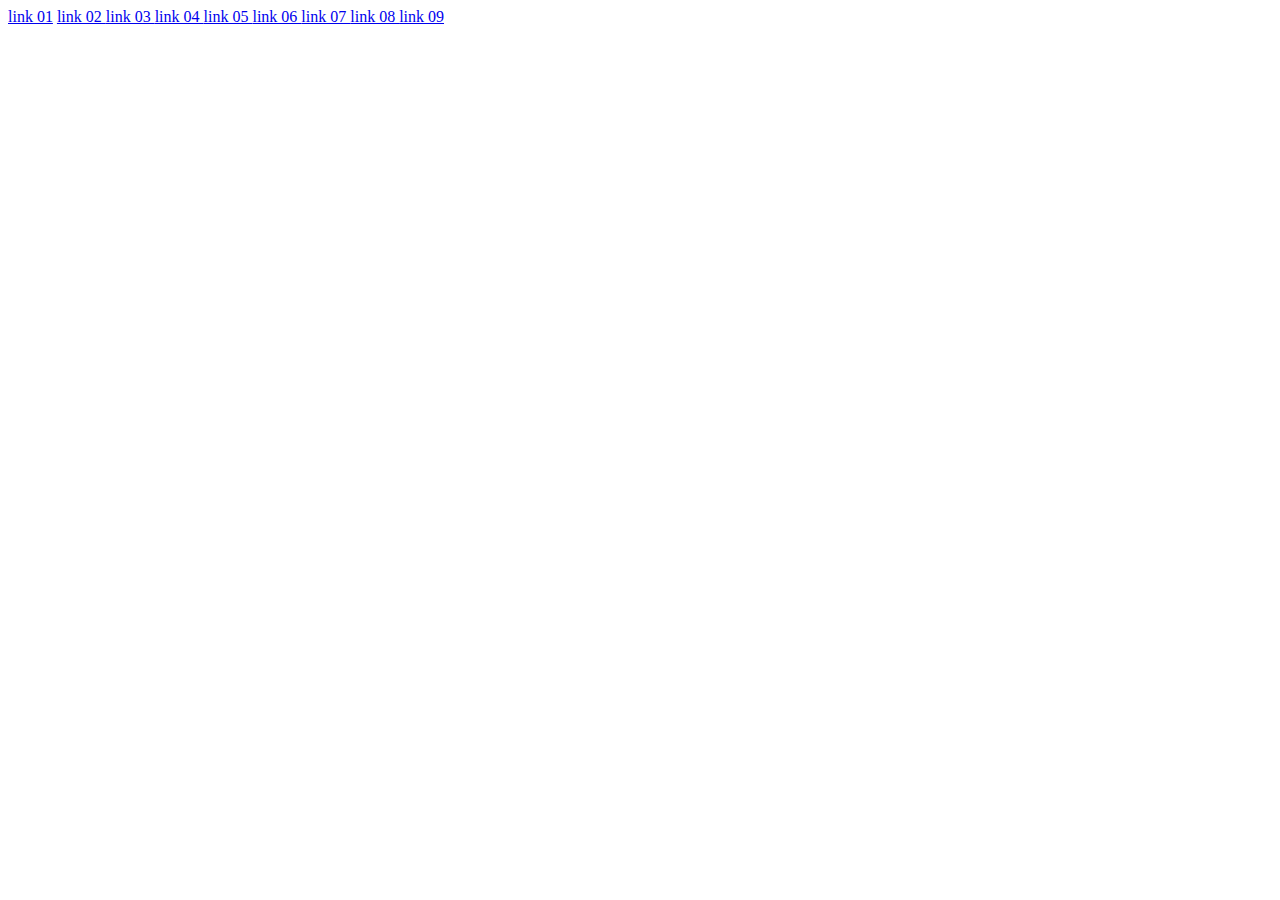
<file: index.html>
<!DOCTYPE html>
<html lang="en">
<head>
    <meta charset="UTF-8">
    <meta name="viewport" content="width=device-width, initial-scale=1.0">
    <title>Index</title>
</head>
<body>
    
    <a href="./task_01/taklif_42_45.html"> link 01</a>
    <a href="./task_02/taklif_46_to_53.html"> link 02 </a>
    <a href="./task_03/taklif_54_to_56.html"> link 03 </a>
    <a href="./task_04/taklif_57_to_64.html"> link 04 </a>
    <a href="./task_04/taklif_60.html"> link 05 </a>
    <a href="./task_05/taklif_65_to_67.html"> link 06 </a>
    <a href="./task_06/taklif_68_to_73.html"> link 07 </a>
    <a href="./task_07/taklif_74_to_77.html"> link 08 </a>
    <a href="./task_08/taklif_78_to_82.html"> link 09 </a>

</body>
</html>
</file>
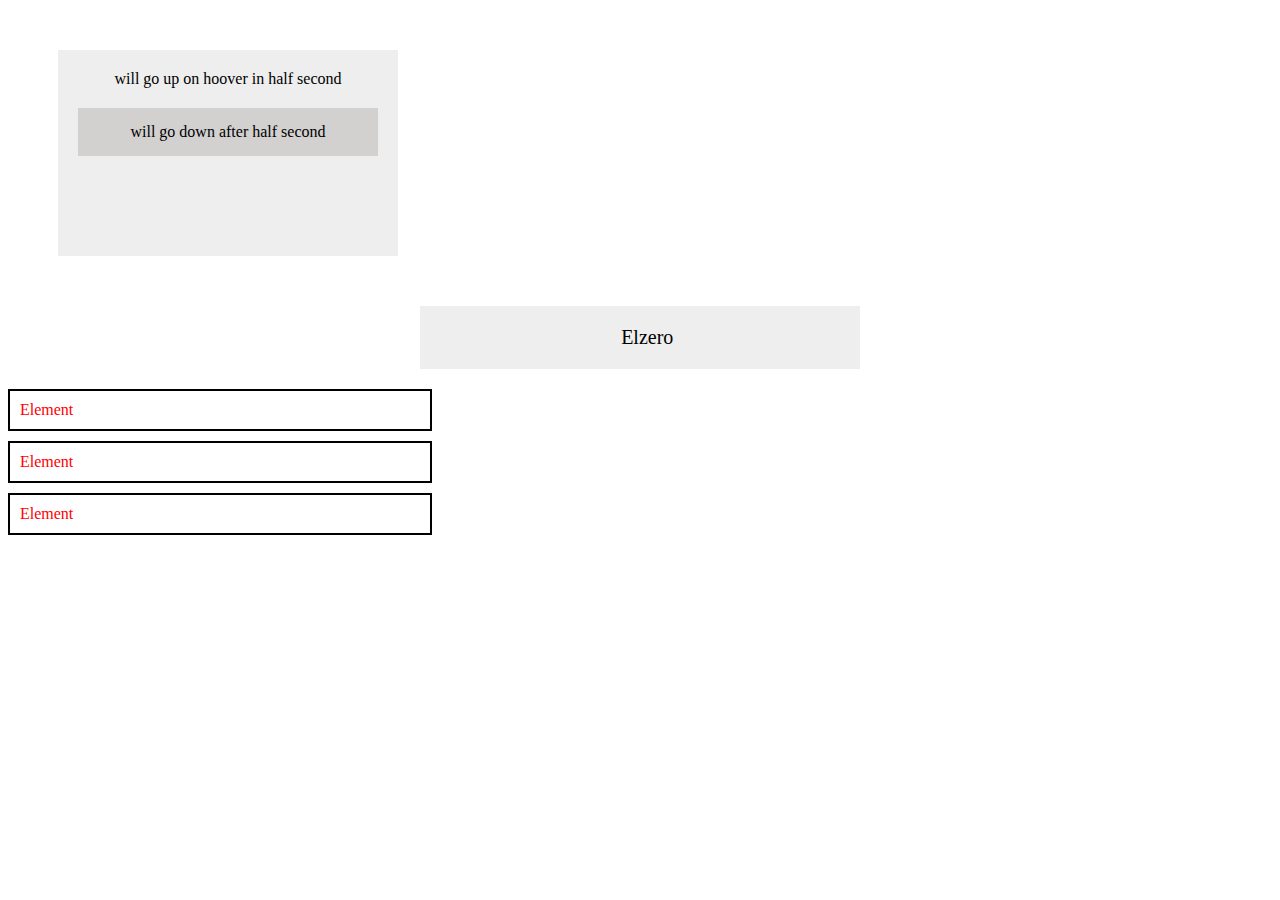
<file: task_01/taklif_42_45.html>
<!DOCTYPE html>
<html lang="en">

<head>
    <meta charset="UTF-8">
    <meta name="viewport" content="width=device-width, initial-scale=1.0">
    <title>Document</title>
    <link rel="stylesheet" href="taklif_42_45.css">
</head>

<body>
    <div class="parent">
        will go up on hoover in half second
        <div class="child"> will go down after half second </div>
    </div>

    <div class="one" style="
  background-color: red;
  color: white;
  padding: 20px;
  border: 1px solid blue;
  font-size: 80px;">
        Hello Div
    </div>

    <div class="two">Element</div>
    <div class="two">Element</div>
    <div class="two">Element</div>
</body>

</html>
</file>
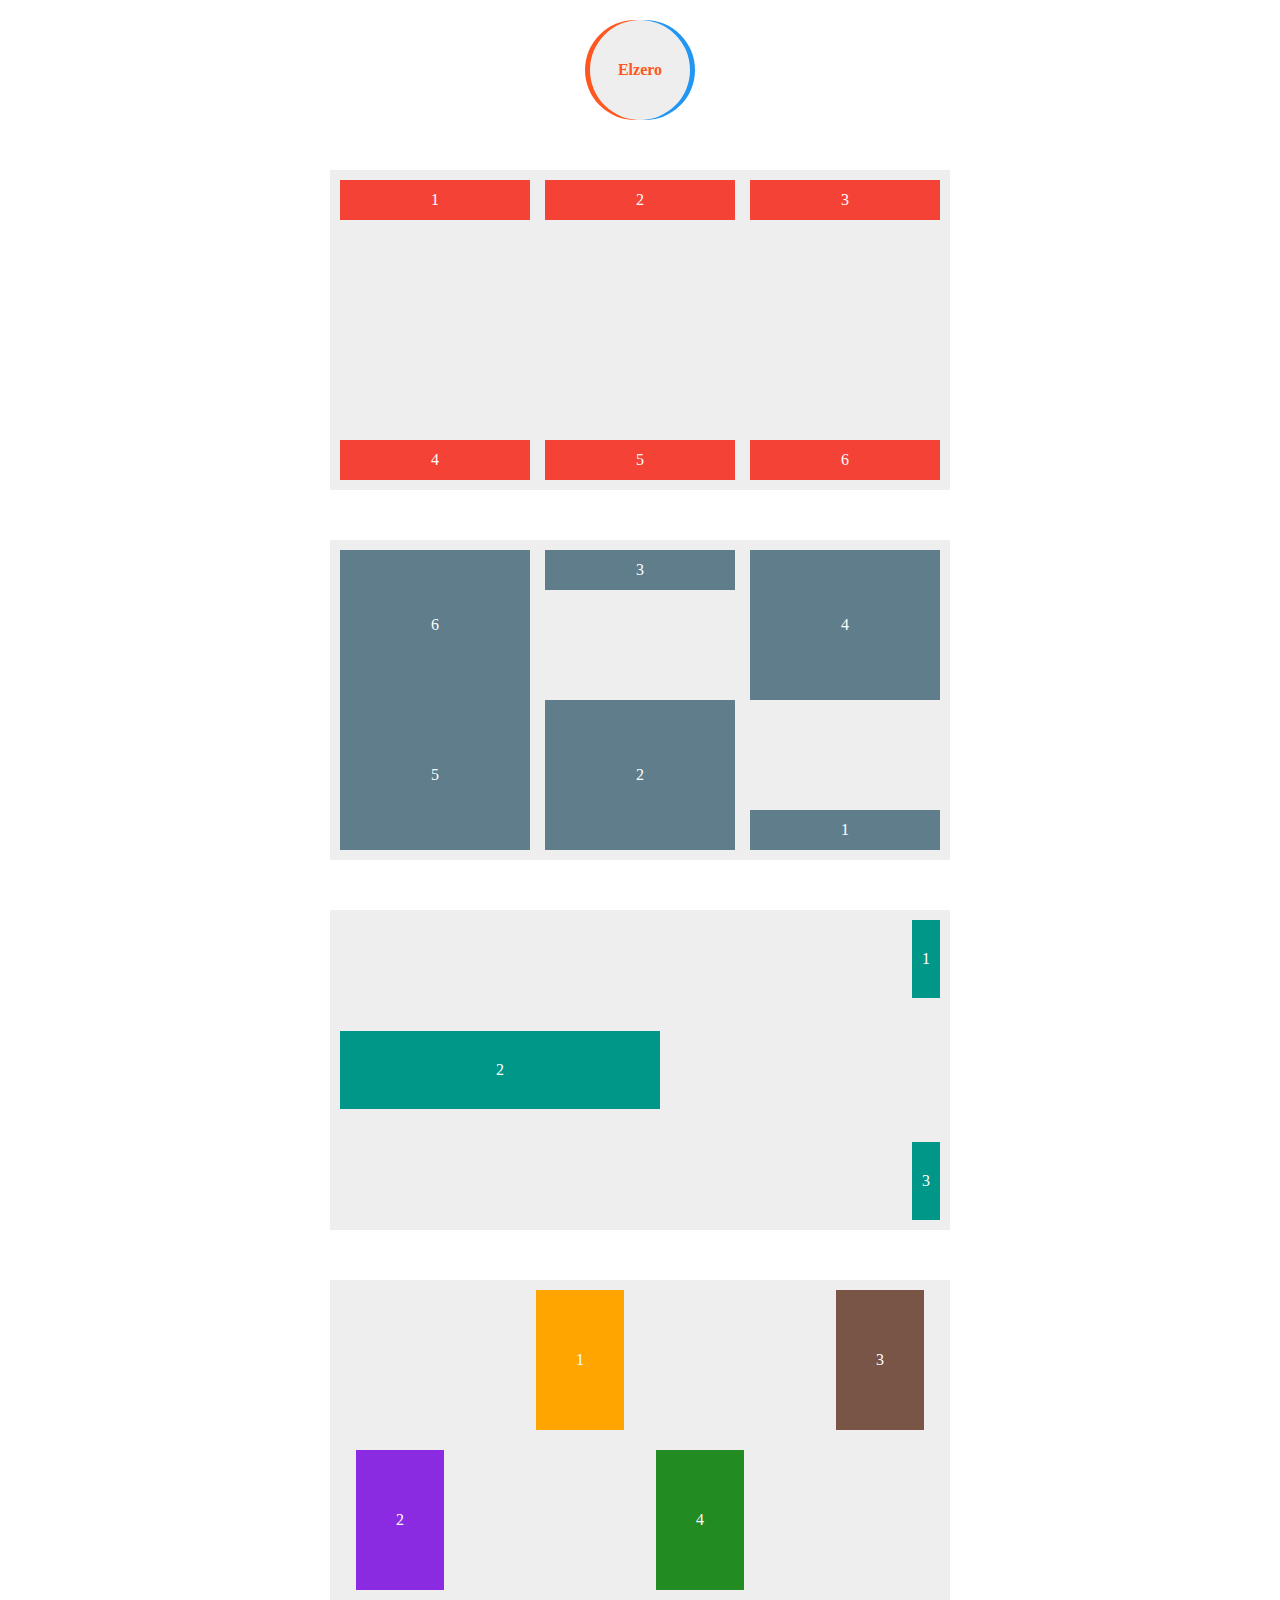
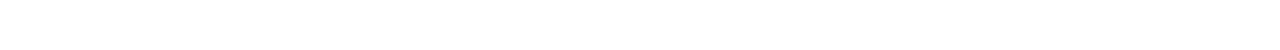
<file: task_02/taklif_46_to_53.html>
<!DOCTYPE html>
<html lang="en">

<head>
    <meta charset="UTF-8">
    <meta name="viewport" content="width=device-width, initial-scale=1.0">
    <title>Document</title>
    <link rel="stylesheet" href="taklif_46_to_53.css">
</head>

<body>
    <div class="one">Elzero</div>
    <div class="parent">
        <div>1</div>
        <div>2</div>
        <div>3</div>
        <div>4</div>
        <div>5</div>
        <div>6</div>
    </div>

    <div class="parent2">
        <div class="one2">1</div>
        <div class="two">2</div>
        <div class="three">3</div>
        <div class="four">4</div>
        <div class="five">5</div>
        <div class="six">6</div>
    </div>

    <div class="parent3">
        <div class="one3">1</div>
        <div class="two3">2</div>
        <div class="one3">3</div>
    </div>
    
    <div class="parent4">
        <div class="one4">1</div>
        <div class="two4">2</div>
        <div class="three4">3</div>
        <div class="four4">4</div>
    </div>
</body>

</html>
</file>
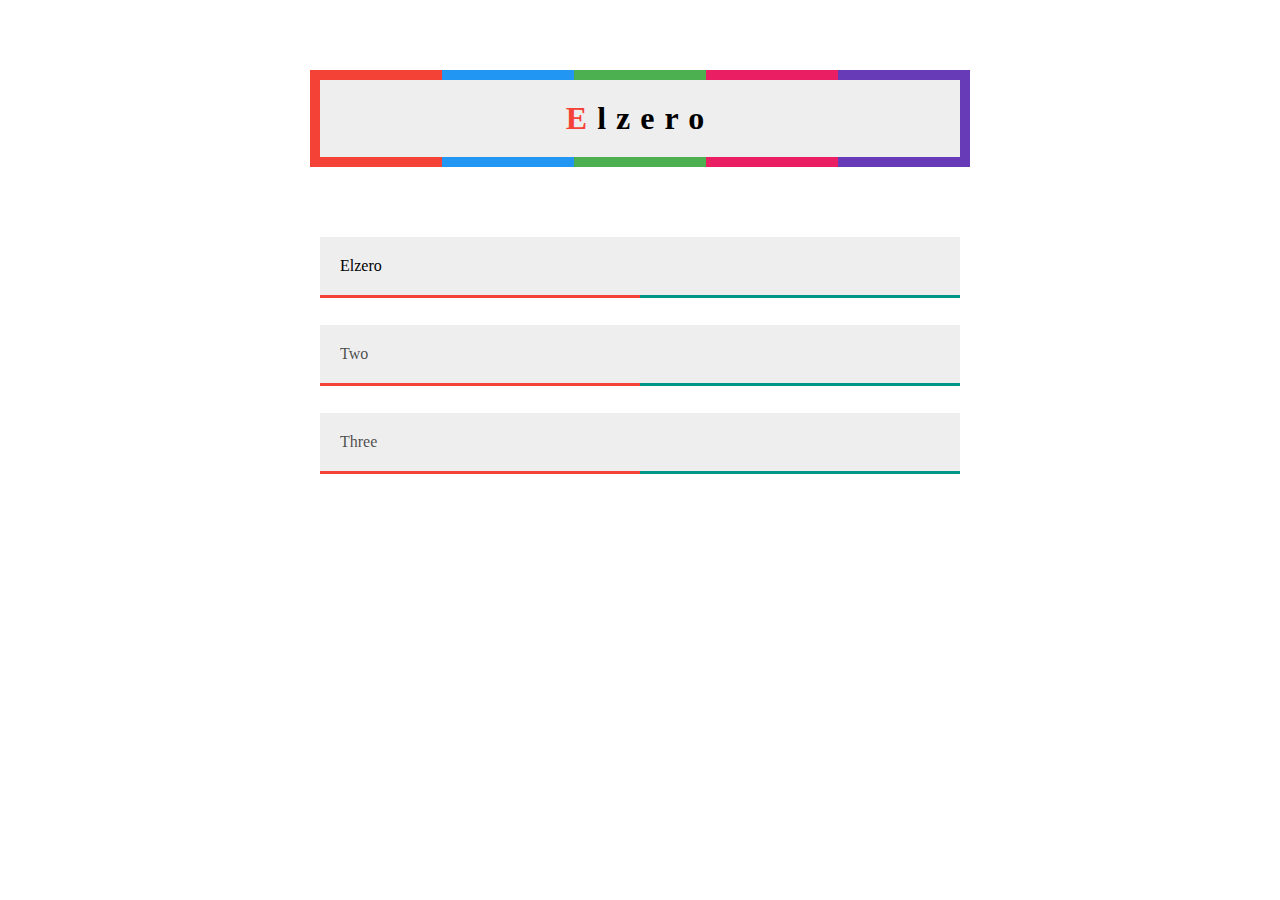
<file: task_03/taklif_54_to_56.html>
<!DOCTYPE html>
<html lang="en">
<head>
    <meta charset="UTF-8">
    <meta name="viewport" content="width=device-width, initial-scale=1.0">
    <title>Document</title>
    <link rel="stylesheet" href="taklif_54_to_56.css">
</head>
<body>
    <div class="one">Elzero</div>

    <p class="input1" contenteditable="true">  Elzero</p>
    <p class="input2" contenteditable="true"> Two</p> 
    <p class="input3" contenteditable="true">  Three</p>
</body>
</html>
</file>
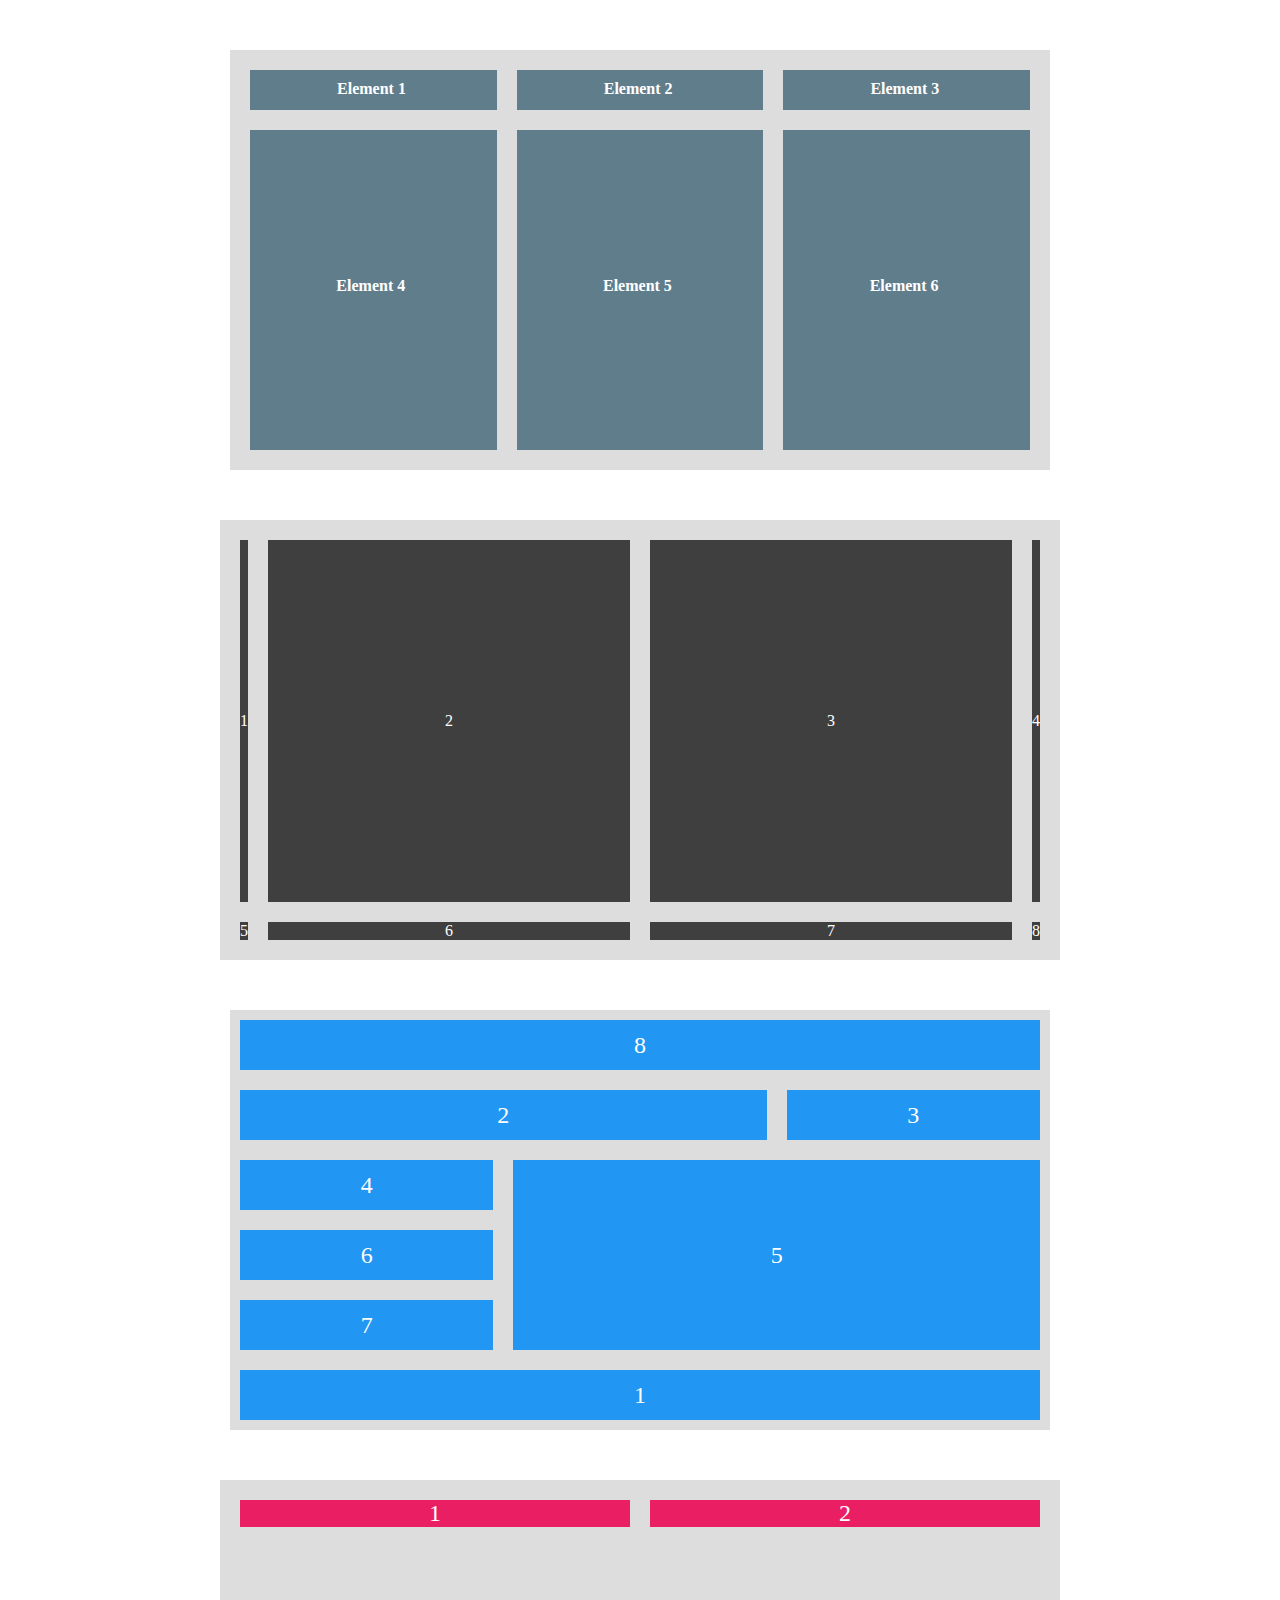
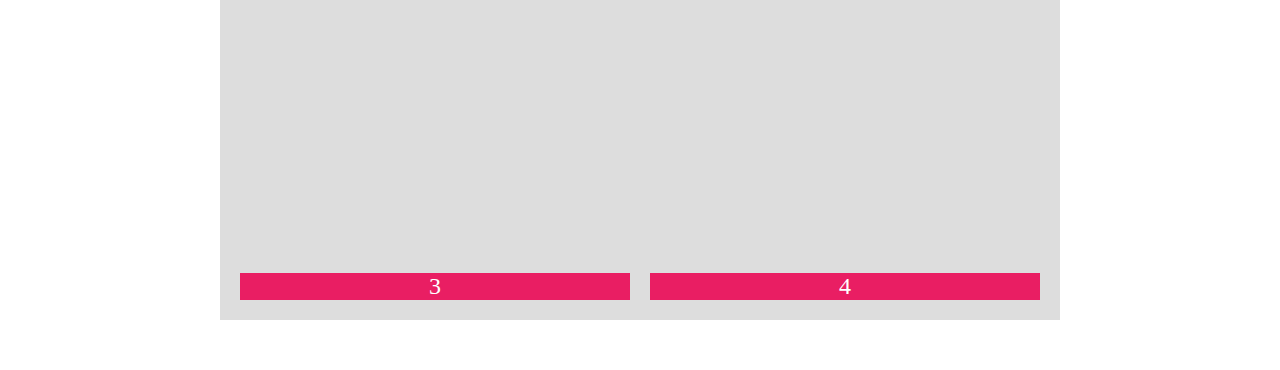
<file: task_04/taklif_57_to_64.html>
<!DOCTYPE html>
<html lang="en">
<head>
    <meta charset="UTF-8">
    <meta name="viewport" content="width=device-width, initial-scale=1.0">
    <title>Document</title>
    <link rel="stylesheet" href="taklif_57_to_64.css">
</head>
<body>
    <div class="grid">
        <div class="one" data-element="Element 1"></div>
        <div class="one" data-element="Element 2"></div>
        <div class="one" data-element="Element 3"></div>
        <div class="two" data-element="Element 4"></div>
        <div class="two" data-element="Element 5"></div>
        <div class="two" data-element="Element 6"></div>
    </div>
    <div class="grid2">
        <div>1</div>
        <div>2</div>
        <div>3</div>
        <div>4</div>
        <div>5</div>
        <div>6</div>
        <div>7</div>
        <div>8</div>
      </div>
      <div class="grid3">
        <div class="one3">1</div>
        <div class="two3">2</div>
        <div class="three3">3</div>
        <div class="four3">4</div>
        <div class="five3">5</div>
        <div class="six3">6</div>
        <div class="seven3">7</div>
        <div class="eight3">8</div>
      </div>

      <div class="grid4">
        <div>1</div>
        <div>2</div>
        <div>3</div>
        <div>4</div>
      </div>
</body>
</html>
</file>
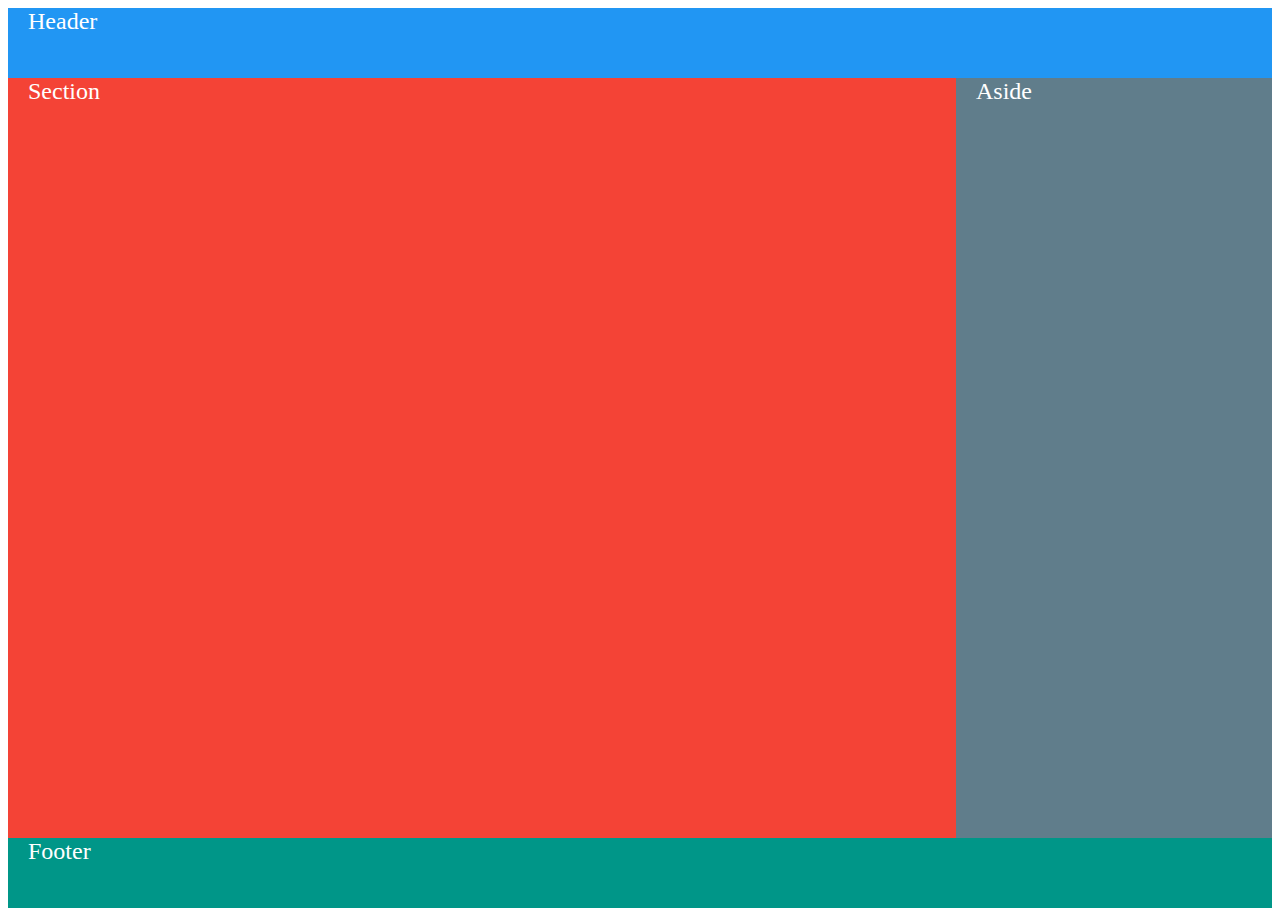
<file: task_04/taklif_60.html>
<!DOCTYPE html>
<html lang="en">

<head>
    <meta charset="UTF-8">
    <meta name="viewport" content="width=device-width, initial-scale=1.0">
    <title>Document</title>
    <link rel="stylesheet" href="taklif_60.css">
</head>

<body>
    <div class="layout">
        <header class="one" data-item="Header"></header>
        <section class="one" data-item="Section"></section>
        <aside class="one" data-item="Aside"></aside>
        <footer class="one" data-item="Footer"></footer>
    </div>
</body>

</html>
</file>
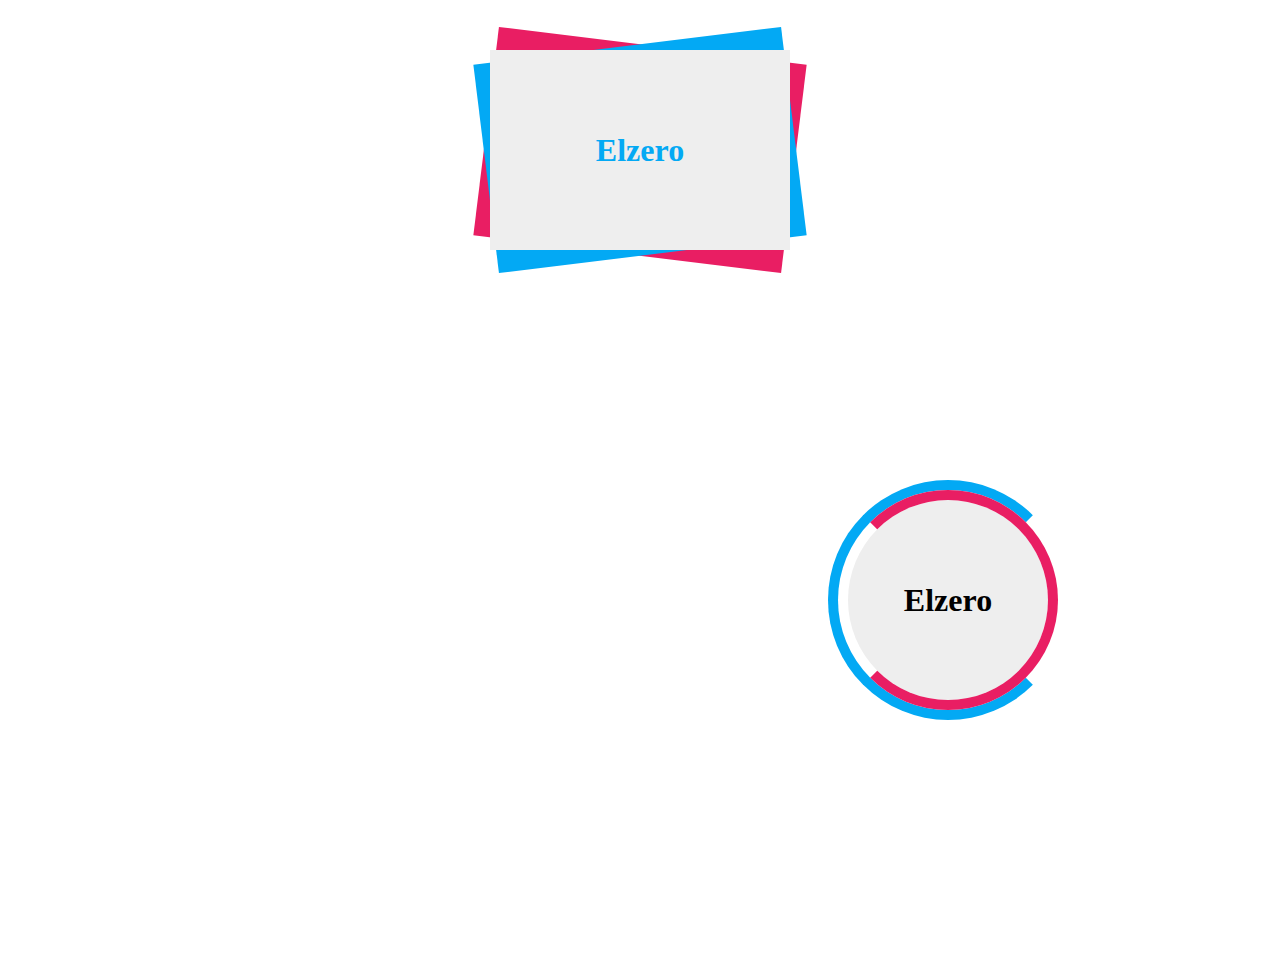
<file: task_05/taklif_65_to_67.html>
<!DOCTYPE html>
<html lang="en">
<head>
    <meta charset="UTF-8">
    <meta name="viewport" content="width=device-width, initial-scale=1.0">
    <title>Document</title>
    <link rel="stylesheet" href="taklif_65_to_67.css">
</head>
<body>
    <div class="one">Elzero</div>
    <div class="two">Elzero</div>
</body>
</html>
</file>
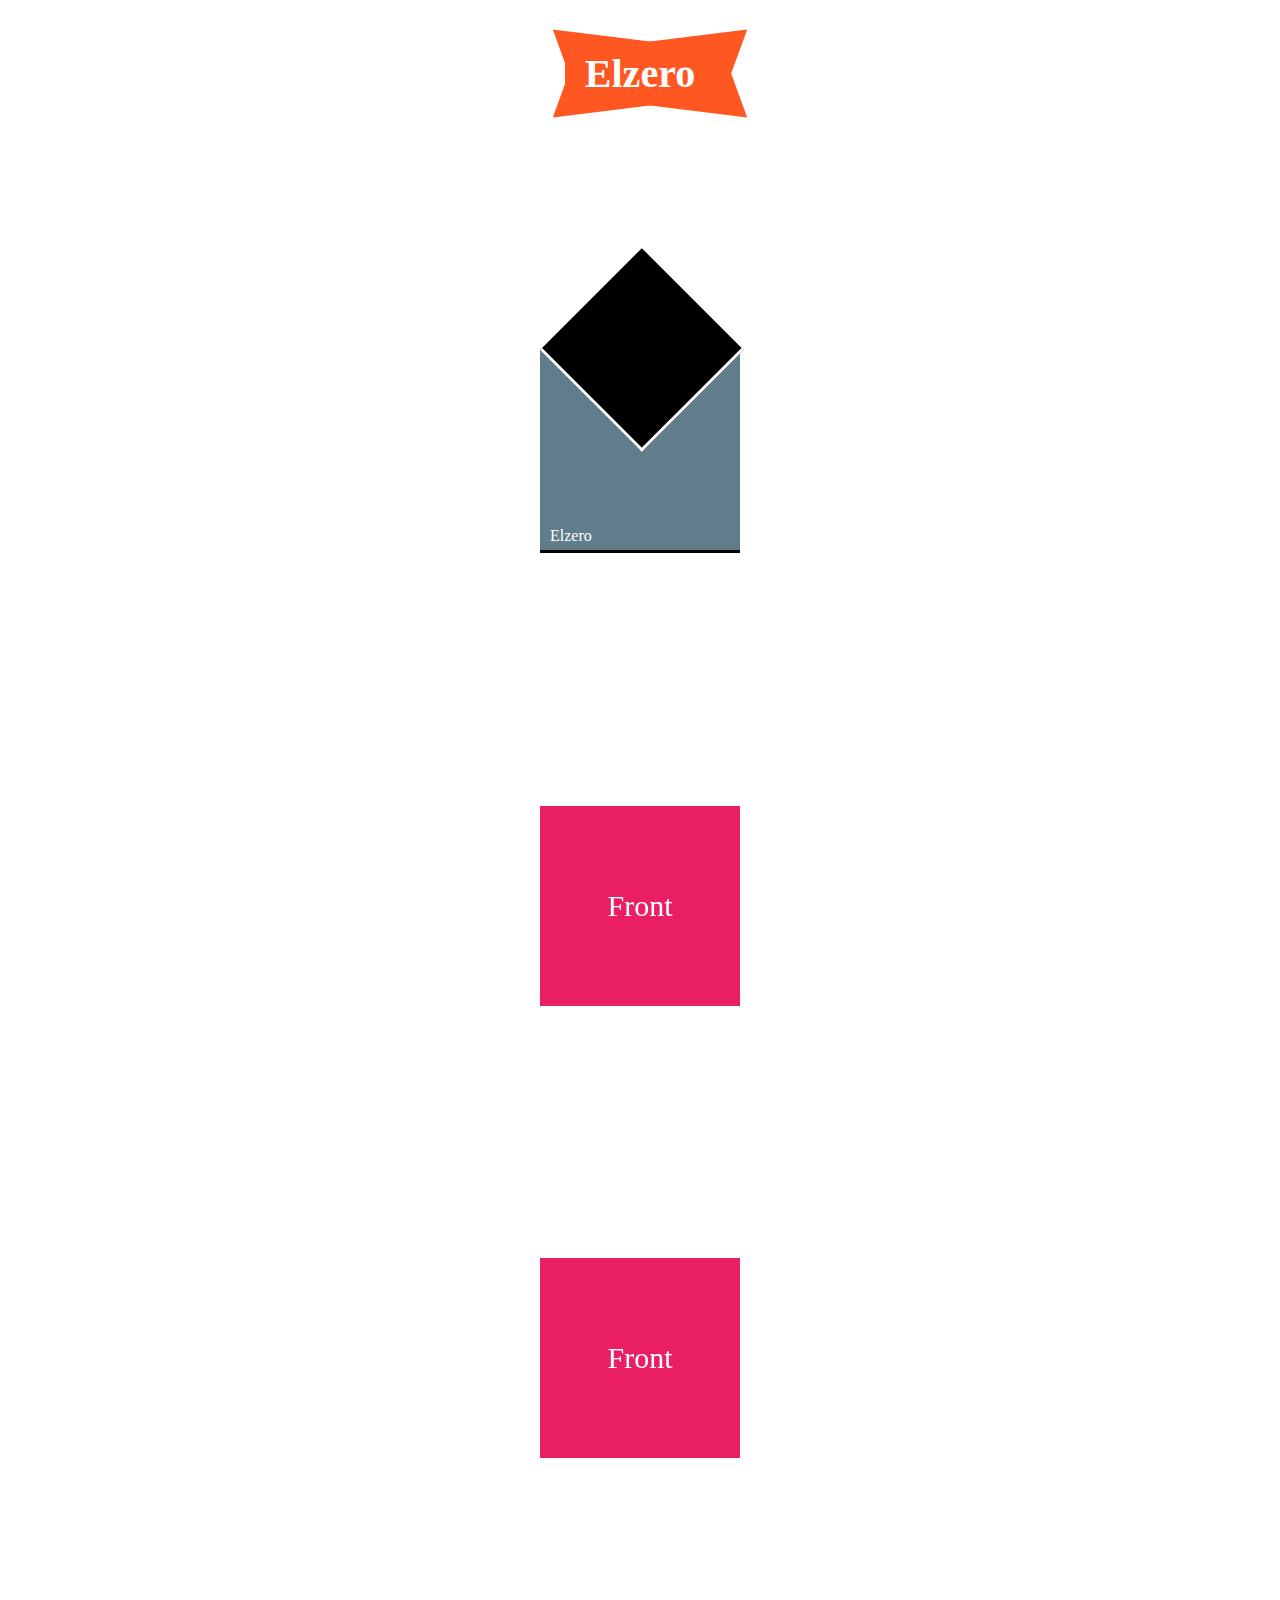
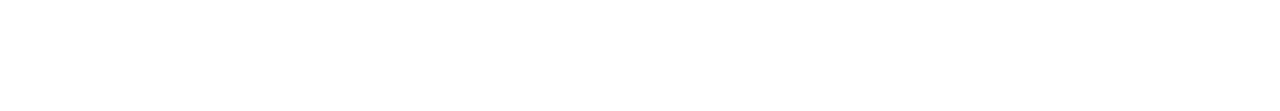
<file: task_06/taklif_68_to_73.html>
<!DOCTYPE html>
<html lang="en">
<head>
    <meta charset="UTF-8">
    <meta name="viewport" content="width=device-width, initial-scale=1.0">
    <title>Document</title>
    <link rel="stylesheet" href="taklif_68_to_73.css">
</head>
<body>
    <h1 class="one">Elzero</h1>
    <div class="two"></div>

    <div class="parent">
    <div class="three"></div>
    <div class="four"></div>
</div>
</body>
</html>
</file>
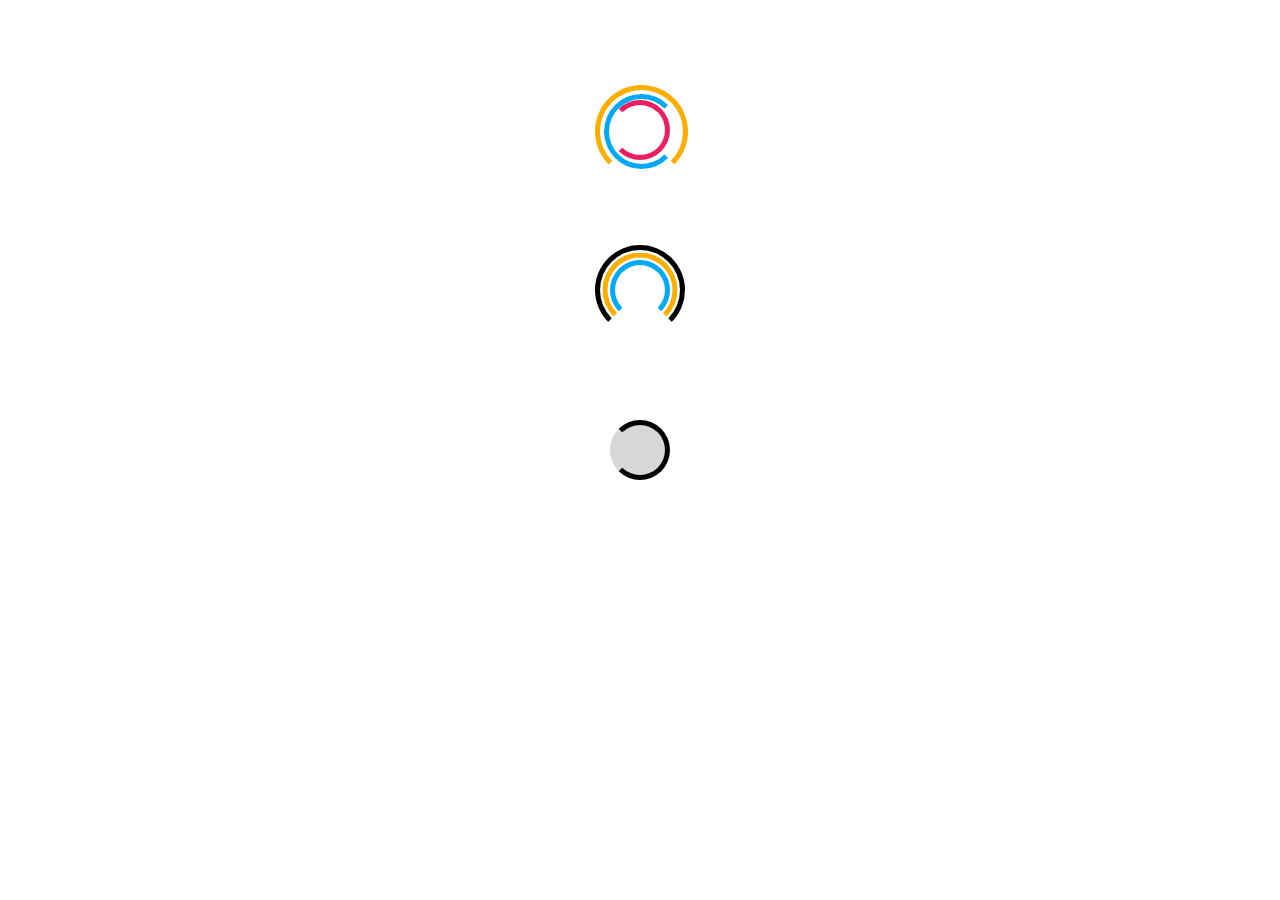
<file: task_07/taklif_74_to_77.html>
<!DOCTYPE html>
<html lang="en">
<head>
    <meta charset="UTF-8">
    <meta name="viewport" content="width=device-width, initial-scale=1.0">
    <title>Document</title>
    <link rel="stylesheet" href="taklif_74_to_77.css">
</head>
<body>
    <div class="one"></div>
    <div class="two"></div>
    <span></span>
</body>
</html>
</file>
<file: task_01/taklif_42_45.css>
.parent {
    background-color: #eee;
    margin: 50px;
    width: 300px;
    text-align: center;
    padding: 20px;
    padding-bottom: 100px;
    transition-duration: 0.5s;
}
.child {
    background-color: #d3d0d0;
    padding: 15px;
    margin-top: 20px;
    transition-duration:0.5s ;
    transition-delay: 0.5s;
}
.parent:hover {
    margin-top: 20px ;
}
.parent:hover .child{
    margin-top: 50px;
}
.one {
    background-color: #eee !important; 
    color:#eee !important;
    border: none !important;
    text-align: center;
    width: 400px !important;
    margin: 20px auto;
    font-size: 20px !important;
}
.one::after {
    content: "Elzero";
    color: black;
    margin-right:70px ;
}

/* :root {
    --mainColor: #009688;
    --mainPadding: 10px;
  } */
  
.two {
    width: 400px;
    border:2px solid var(--mainColor ,black );
    color: var(--mainColor , red);
    padding: var(--mainPadding , 10px);
    margin-top: 10px;
}
</file>
<file: task_02/taklif_46_to_53.css>
.one {
    width: 100px;
    height: 100px;
    margin: 20px auto;
    display: flex;
    align-items: center;
    justify-content: center;
    color: #FF5722;
    background-color: #eee;
    border-radius: 50%;
    font-weight: bold;
    box-shadow: -5px 0px 0 0 #FF5722, 5px 0px 0 0 #2196F3;
}

.parent,
.parent2,
.parent3,
.parent4 {
    width: 600px;
    height: 300px;
    margin: 50px auto;
    padding: 10px;
    background-color: #eee;
    display: flex;
    flex-flow: row wrap;
    justify-content: space-between;
    align-content: space-between;
}

.parent div,
.parent2 div {
    color: white;
    width: calc(95% / 3);
    display: flex;
    justify-content: center;
    align-items: center;
}

.parent div {
    background-color: #F44336;
    height: 40px;
}

.parent2 div {
    background-color: #607D8B;
}

.six {
    order: 1;
    height: 50%;
}

.three {
    order: 2;
    height: 40px;
}

.four {
    order: 3;
    height: 50%;
}

.five {
    order: 4;
    height: 50%;
}

.two {
    order: 5;
}

.one2 {
    order: 6;
    height: 40px;
    align-self: flex-end;
    /*align-content: space-between didn't work*/
}

.parent3 {
    flex-flow: column;
}

.parent3 div , .parent4 div{
    padding: 30px 10px;
    color: white;
    background-color: #009688;
    display: flex;
    justify-content: center;
    align-items: center;
}

.one3 {
    align-self: flex-end;
}

.two3 {
    width: 50%;
}
.one4 , .three4 { 
    height: 20%;
    margin-left: 30%;
} 
.two4 , .four4 {
    height: 20%;
    margin-right: 30%;
}
.one4 {
    padding: 40px !important;
    background-color: orange !important; 
    order: 1;
}
.two4 {
    padding: 40px !important;
   background-color:blueviolet !important;
    order: 3;
}
.three4 {
    padding: 40px !important;
    background-color: #795548 !important; 
    order: 2;
}
.four4 {
    padding: 40px !important;
    background-color:forestgreen !important; 
    order: 4;
}
.parent4 {
    justify-content: space-around;
}
</file>
<file: task_03/taklif_54_to_56.css>
.one {
    width: 600px;
    margin: 80px auto;
    padding: 20px;
    background-color: #eee;
    border-left: 10px solid #F44336;
    border-right: 10px solid #673AB7;
    text-align: center;
    font-size: xx-large;
    font-weight: bold;
    letter-spacing: 10px;
    position: relative;
}

.one::first-letter {
    color: #F44336;
}

.one::after ,.one::before  {
    content: "";
    position: absolute;
    left: -10px;
    width: calc(100% + 20px) ;
    background-color: red;
    height: 10px;
    background-image: linear-gradient(to right,
            #F44336 20%,
            #2196F3 20%,
            #2196F3 40%,
            #4CAF50 40%,
            #4CAF50 60%,
            #E91E63 60%,
            #E91E63 80%,
            #673AB7 80%);
}
.one::after {
    top: -10px;
}
.one::before {
    bottom: -10px;
}
p{
    width: 600px;
    padding: 20px;
    margin: 30px auto;
    background-color: #eee;
    position: relative;
    caret-color: red;
}
.input2 , .input3 {
    color: rgba(0, 0, 0, 0.7);
}
p::after {
    content: "";
    position: absolute;
    left: 0px;
    bottom: -3px;
    width: 100%;
    background-color: red;
    height: 3px;
    background-image: linear-gradient(to right,
            #F44336 50%,
            #009688 50%,
            #009688 100%);
}
</file>
<file: task_04/taklif_57_to_64.css>
.grid,
.grid2,
.grid3 , .grid4 {
    background-color: #ddd;
    padding: 10px;
    width: 800px;
    height: 400px;
    margin: 50px auto;
}

.grid {
    display: grid;
    grid-template-columns: repeat(3, 1fr);
    justify-content: space-evenly;
}

.one {
    height: 20px;
}

.two {
    height: 300px;
}

.grid div {
    background-color: #607D8B;
    padding: 10px;
    margin: 10px;
    position: relative;
}

.one::after {
    content: attr(data-element);
    color: white;
    font-weight: bold;
    margin-left: 34%;
}

.two::after {
    content: attr(data-element);
    color: white;
    font-weight: bold;
    position: absolute;
    top: 46%;
    left: 35%;
}

.grid2 {
    text-align: center;
    padding: 20px;
    display: grid;
    grid-template-columns: auto 1fr 1fr auto;
    grid-template-rows: 1fr auto;
    gap: 20px;
}

.grid2 div {
    color: white;
    background-color: #403F3F;
    display: flex;
    justify-content: center;
    align-items: center;
    position: relative;
}

.grid3 {
    text-align: center;
   font-size: x-large;
    display: grid;
    grid-template-columns: repeat(3, 1fr);
    grid-template-rows: repeat(6, 1fr);
    gap: 20px;
    grid-template-areas: "eight eight eight" "two two three" "four five five" "six five five" "seven five five" "one one one";
}

.grid3 div {
    color: white;
    background-color: #2196F3;
    display: flex;
    justify-content: center;
    align-items: center;
}

.one3 {
    order: 8;
    grid-area: one;
}

.two3 {
    order: 2;
    grid-area: two;
}

.three3 {
    order: 3;
    grid-area: three;
}

.four3 {
    order: 4;
    grid-area: four;
}

.five3 {
    order: 5;
    grid-area: five;
}

.six3 {
    order: 6;
    grid-area: six;
}

.seven3 {
    order: 7;
    grid-area: seven;
}

.eight3 {
    order: 1;
    grid-area: eight;
}

.grid4 {
    padding: 20px;
    display: grid;
    grid-template-columns: 1fr 1fr;
    column-gap: 20px;
    align-content: space-between;
}
.grid4 div {
    color: white;
    font-size: x-large;
    background-color: #E91E63;
    height: fit-content;
    display: flex;
    justify-content: center;
    align-items: center;
}
</file>
<file: task_04/taklif_60.css>
.layout {
    height: 100vh;
    background-color: #eee;
    display: grid;
    grid-template-columns: repeat(4 , 1fr);
    grid-template-rows: 70px 1fr 70px;
    grid-template-areas: "header header header header" " section section section aside" " footer footer footer footer";
}
.one::after {
    content: attr(data-item); 
    color: white;
    padding: 20px;
    font-size: x-large;
}
header {
    grid-area: header;
    background-color: #2196F3;
}
section{
    grid-area: section;
    background-color:#F44336 ;
}
aside {
    grid-area: aside;
    background-color: #607D8B;
}
footer {
    grid-area: footer;
    background-color: #009688;
}
</file>
<file: task_05/taklif_65_to_67.css>
body{
    height: 100vh;
}
.one {
    width: 300px;
    height: 200px;
    margin: 50px auto;
    background-color: #eee;
    color: #03A9F4;
    font-size: xx-large;
    font-weight: bold;
    display: flex;
    justify-content: center;
    align-items: center;
    position: relative;
}
.one::after , .one::before {
    content: "";
    width: 310px;
    height: 210px;
    margin: 50px auto;
    position: absolute;
    background-color: #03A9F4;
    z-index: -1;
    transform: rotate(-7deg);
}
.one::before {
    background-color: #E91E63;
    z-index: -2;
    transform: rotate(7deg);
}
.two {
    width: 200px;
    height: 200px;
    /* margin: 50px auto; */
    background-color: #eee;
    border-radius: 50%;
    font-size: xx-large;
    font-weight: bold;
    display: flex;
    justify-content: center;
    align-items: center;
    transform: translate(420% , 100%);
    position: relative;
}
.two::after {
    content: "";
    width: 100%;
    height: 100%;
    position: absolute;
    border: 10px solid;
    border-radius: 50%;
    border-color: #E91E63 #E91E63 #E91E63 transparent;
    transition: 0.5s;
}

.two:hover::after {
    transform: rotate(1turn);
}
.two::before {
    content: "";
    width: calc(100% + 20px) ;
    height: calc(100% + 20px);
    position: absolute;
    border: 10px solid;
    border-radius: 50%;
    border-color: #03A9F4 transparent #03A9F4 #03A9F4 ;
    transition: 0.5s;
    transition-delay: 0.5s;
}
.two:hover::before {
    transform: rotate(1turn);
}
</file>
<file: task_06/taklif_68_to_73.css>
:root {
    --mainColor: #FF5722;
}
.one {
    width: 150px;
    margin: 50px auto;
    color: white;
    background-color: var(--mainColor);
    font-size: 40px;
    text-align: center;
    position: relative;
}
.one::after , .one::before{
    content: "";
    width: 100%;
    height: 100%;
    padding: 10px;
    background-color: var(--mainColor);
    position: absolute;
    top: -10px;
    left: 0;
    z-index: -1;
    transform: skew(20deg , 7deg);
}
.one::before{
    z-index: -2;
    transform: skew(-20deg , -7deg);
}
.class {
    transform: matrix(3, 0.2679, 0, 3, 20, 100);
    /* skewY, skewx , scaleY , translateX , translateY  */
}

.two {
    width: 200px;
    height: 200px;
    background-color: #607D8B;
    margin: 0px auto;
    margin-top: 20%;
    border-bottom: 3px solid black;
    position: relative;
}
.two::after {
    content: "";
    width: calc(100% / 1.414213562 ) ;
    height:calc(100% / 1.414213562 );
    background-color: black;
    border-bottom: 3px solid white;
    border-left: 3px solid white;
    position: absolute;
    transform-origin: left top;
    transform: rotate(-45deg);

}
.two::before {
    content: "Elzero";
    color: white;
    position: absolute;
    bottom: 5px;
    left: 10px;
}
.parent {
     perspective: 1000px;
}
.three , .four{
    width: 200px;
    height: 200px;
    margin: 20% auto;
    color: white;  
    font-size: 30px;
    position: relative;
    transform-style: preserve-3d;
    transition: 1s;
   
}
.three::after {
    content: "Back";
    width: 100%;
    height: 100%;
    background-color: #03A9F4;
    position: absolute;
    top:0;
    left: 0;
    display: flex;
    justify-content: center;
    align-items: center;
    backface-visibility: hidden;
    transform: rotateY(180deg);
    
}
.three::before {
    content: "Front";
    width: 100%;
    height: 100%;
    background-color: #E91E63;
    position: absolute;
    top:0;
    left: 0;
    display: flex;
    justify-content: center;
    align-items: center;
}
.three:hover {
    transform: rotateY(180deg);
}
.four::after {
    content: "Back";
    width: 100%;
    height: 100%;
    background-color: #03A9F4;
    position: absolute;
    top:0;
    left: 0;
    display: flex;
    justify-content: center;
    align-items: center;
    backface-visibility: hidden;
    transform: rotateX(180deg);
}
.four::before {
    content: "Front";
    width: 100%;
    height: 100%;
    background-color: #E91E63;
    position: absolute;
    top:0;
    left: 0;
    display: flex;
    justify-content: center;
    align-items: center;
}
.four:hover {
    transform: rotateX(180deg);
}
</file>
<file: task_07/taklif_74_to_77.css>
.one {
    width: 50px;
    height: 50px;
    margin: 100px auto;
    position: relative;
    border: 5px solid;
    border-radius: 50%;
    border-color: #E91E63 #E91E63 #E91E63 transparent;
    animation-name: spin ;
    animation-duration: 1s;
    animation-iteration-count: infinite;
    animation-timing-function: linear;
}
.one::after {
    content: "";
    width: calc(100% + 15px) ;
    height:calc(100% + 15px);
    position: absolute;
    top: -11px;
    left: -11px;
    border: 5px solid;
    border-radius: 50%;
    border-color: #03A9F4 transparent #03A9F4 #03A9F4 ;
}
.one::before {
    content: "";
    width: calc(100% + 33px);
    height: calc(100% + 33px);
    position: absolute;
    top: -20px;
    left: -20px;
    border: 5px solid;
    border-radius: 50%;
    border-color: #FCAE00  #FCAE00 transparent #FCAE00 ;
}
@keyframes spin {
    0% {
        transform: rotate(0deg);
    }
    100% {
        transform: rotate(360deg);
    }
}
.one:hover {
    /* animation-iteration-count: 0; */
    animation-play-state: paused;
}
.two {
    width: 50px;
    height: 50px;
    margin: 100px auto;
    position: relative;
    border: 5px solid;
    border-radius: 50%;
    border-color: #03A9F4 #03A9F4 transparent #03A9F4 ;
    animation-name: spin ;
    animation-duration: 1s;
    animation-iteration-count: infinite;
    animation-timing-function: linear;
    animation-play-state: paused;
}
.two::after {
    content: "";
    width: calc(100% + 15px) ;
    height:calc(100% + 15px);
    position: absolute;
    top:  50%;
    left: 50%;
    border: 5px solid;
    border-radius: 50%;
    border-color: #FCAE00  #FCAE00 transparent #FCAE00 ;
    transform: translate(-50% , -50%);
    animation-delay: 1s;
}
.two::before {
    content: "";
    width: calc(100% + 30px) ;
    height:calc(100% + 30px);
    position: absolute;
    top:  50%;
    left: 50%;
    border: 5px solid;
    border-radius: 50%;
    border-color: black black transparent black ;
    transform: translate(-50% , -50%);
    animation-delay: 2s;
}

.two:hover {
    animation-play-state: running;
}

span {
    display: block;
    width: 50px;
    height: 50px;
    margin: 100px auto;
    background-color: #d9d6d6;
    border: 5px solid black;
    border-radius: 50%;
    border-left-color: transparent;
    animation-name: spin ;
    animation-duration: 1s;
    animation-iteration-count: infinite;
    animation-timing-function: linear;
}
</file>
